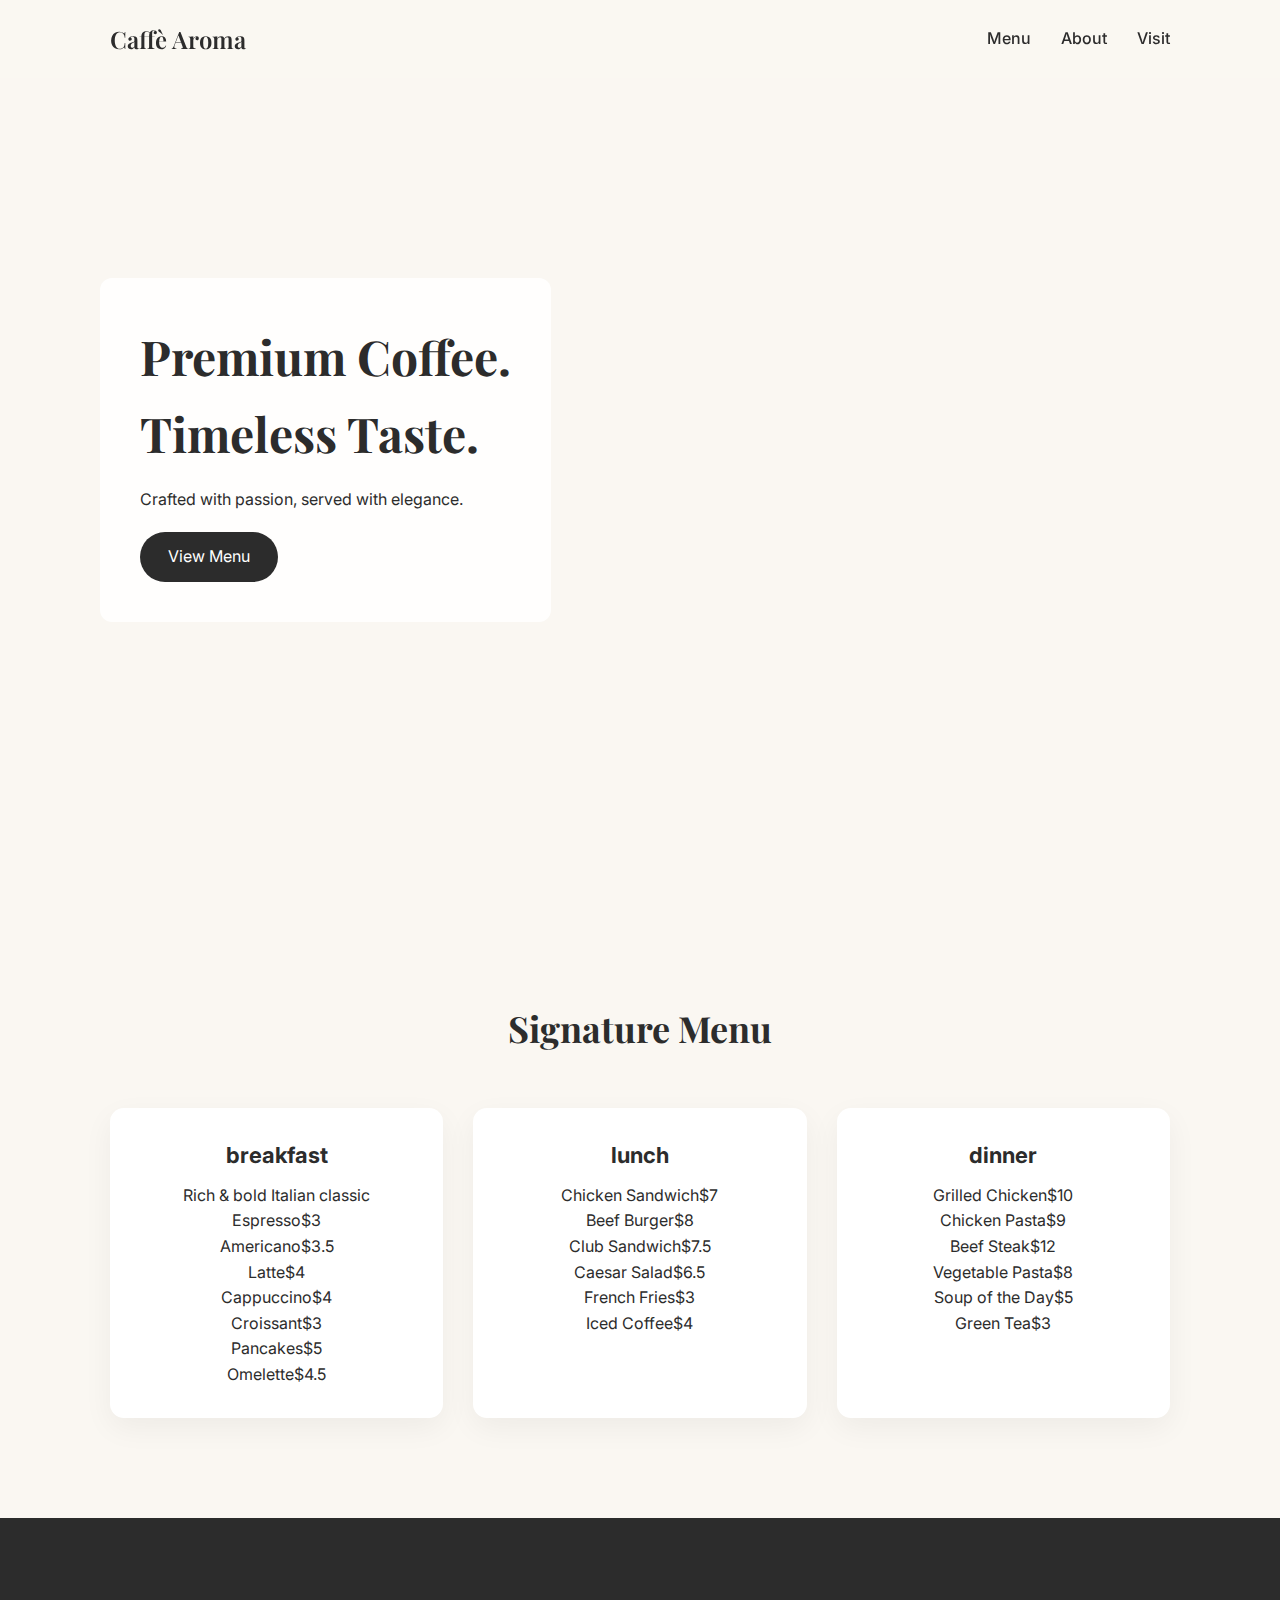
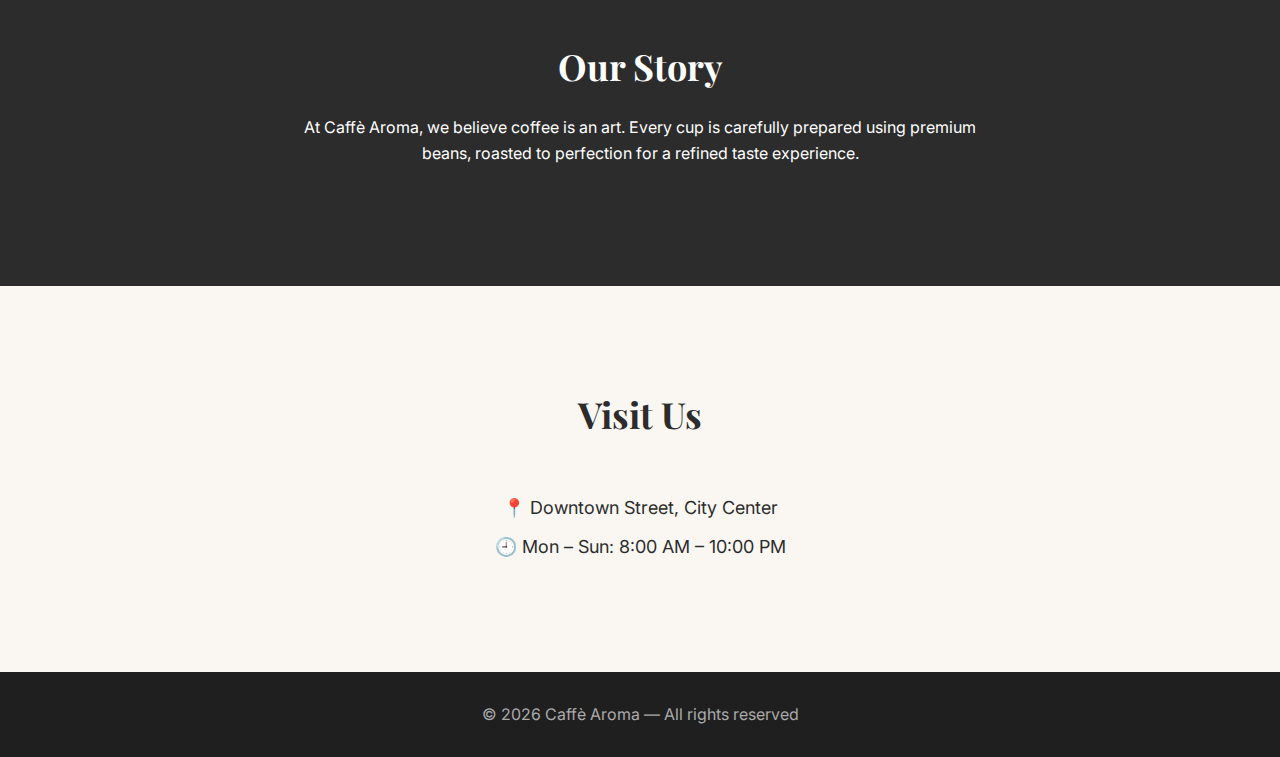
<file: desing/index.html>
<!DOCTYPE html>
<html lang="en">
<head>
    <meta charset="UTF-8">
    <title>Caffè Aroma</title>
    <meta name="viewport" content="width=device-width, initial-scale=1.0">
    <link rel="stylesheet" href="style.css">
    <link href="https://fonts.googleapis.com/css2?family=Playfair+Display:wght@400;600&family=Inter:wght@300;400;500&display=swap" rel="stylesheet">
</head>
<body>

<header class="header">
    <nav class="nav">
        <h1 class="logo">Caffè Aroma</h1>
        <ul>
            <li><a href="#menu">Menu</a></li>
            <li><a href="#about">About</a></li>
            <li><a href="#visit">Visit</a></li>
        </ul>
    </nav>
</header>

<section class="hero">
    <div class="hero-text">
        <h2>Premium Coffee.<br>Timeless Taste.</h2>
        <p>Crafted with passion, served with elegance.</p>
        <a href="#menu" class="btn">View Menu</a>
    </div>
</section>

<section id="menu" class="section">
    <h3>Signature Menu</h3>
    <div class="menu-grid">
        <div class="menu-card">
            <h4>breakfast</h4>
            <p>Rich & bold Italian classic</p>
        <div class="menu">
      <div><span>Espresso</span><span>$3</span></div>
      <div><span>Americano</span><span>$3.5</span></div>
      <div><span>Latte</span><span>$4</span></div>
      <div><span>Cappuccino</span><span>$4</span></div>
      <div><span>Croissant</span><span>$3</span></div>
      <div><span>Pancakes</span><span>$5</span></div>
      <div><span>Omelette</span><span>$4.5</span></div>
    </div>
        </div>
        <div class="menu-card">
            <h4>lunch</h4>
      <div class="menu">
      <div><span>Chicken Sandwich</span><span>$7</span></div>
      <div><span>Beef Burger</span><span>$8</span></div>
      <div><span>Club Sandwich</span><span>$7.5</span></div>
      <div><span>Caesar Salad</span><span>$6.5</span></div>
      <div><span>French Fries</span><span>$3</span></div>
      <div><span>Iced Coffee</span><span>$4</span></div>
    </div>
        </div>
        <div class="menu-card">
            <h4>dinner</h4>
      <div class="menu">
      <div><span>Grilled Chicken</span><span>$10</span></div>
      <div><span>Chicken Pasta</span><span>$9</span></div>
      <div><span>Beef Steak</span><span>$12</span></div>
      <div><span>Vegetable Pasta</span><span>$8</span></div>
      <div><span>Soup of the Day</span><span>$5</span></div>
      <div><span>Green Tea</span><span>$3</span></div>
    </div>
        </div>
    </div>
</section>

<section id="about" class="about">
    <div class="about-text">
        <h3>Our Story</h3>
        <p>
            At Caffè Aroma, we believe coffee is an art.
            Every cup is carefully prepared using premium beans,
            roasted to perfection for a refined taste experience.
        </p>
    </div>
</section>

<section id="visit" class="section visit">
    <h3>Visit Us</h3>
    <p>📍 Downtown Street, City Center</p>
    <p>🕘 Mon – Sun: 8:00 AM – 10:00 PM</p>
</section>

<footer class="footer">
    <p>© 2026 Caffè Aroma — All rights reserved</p>
</footer>

</body>
</html>
</file>
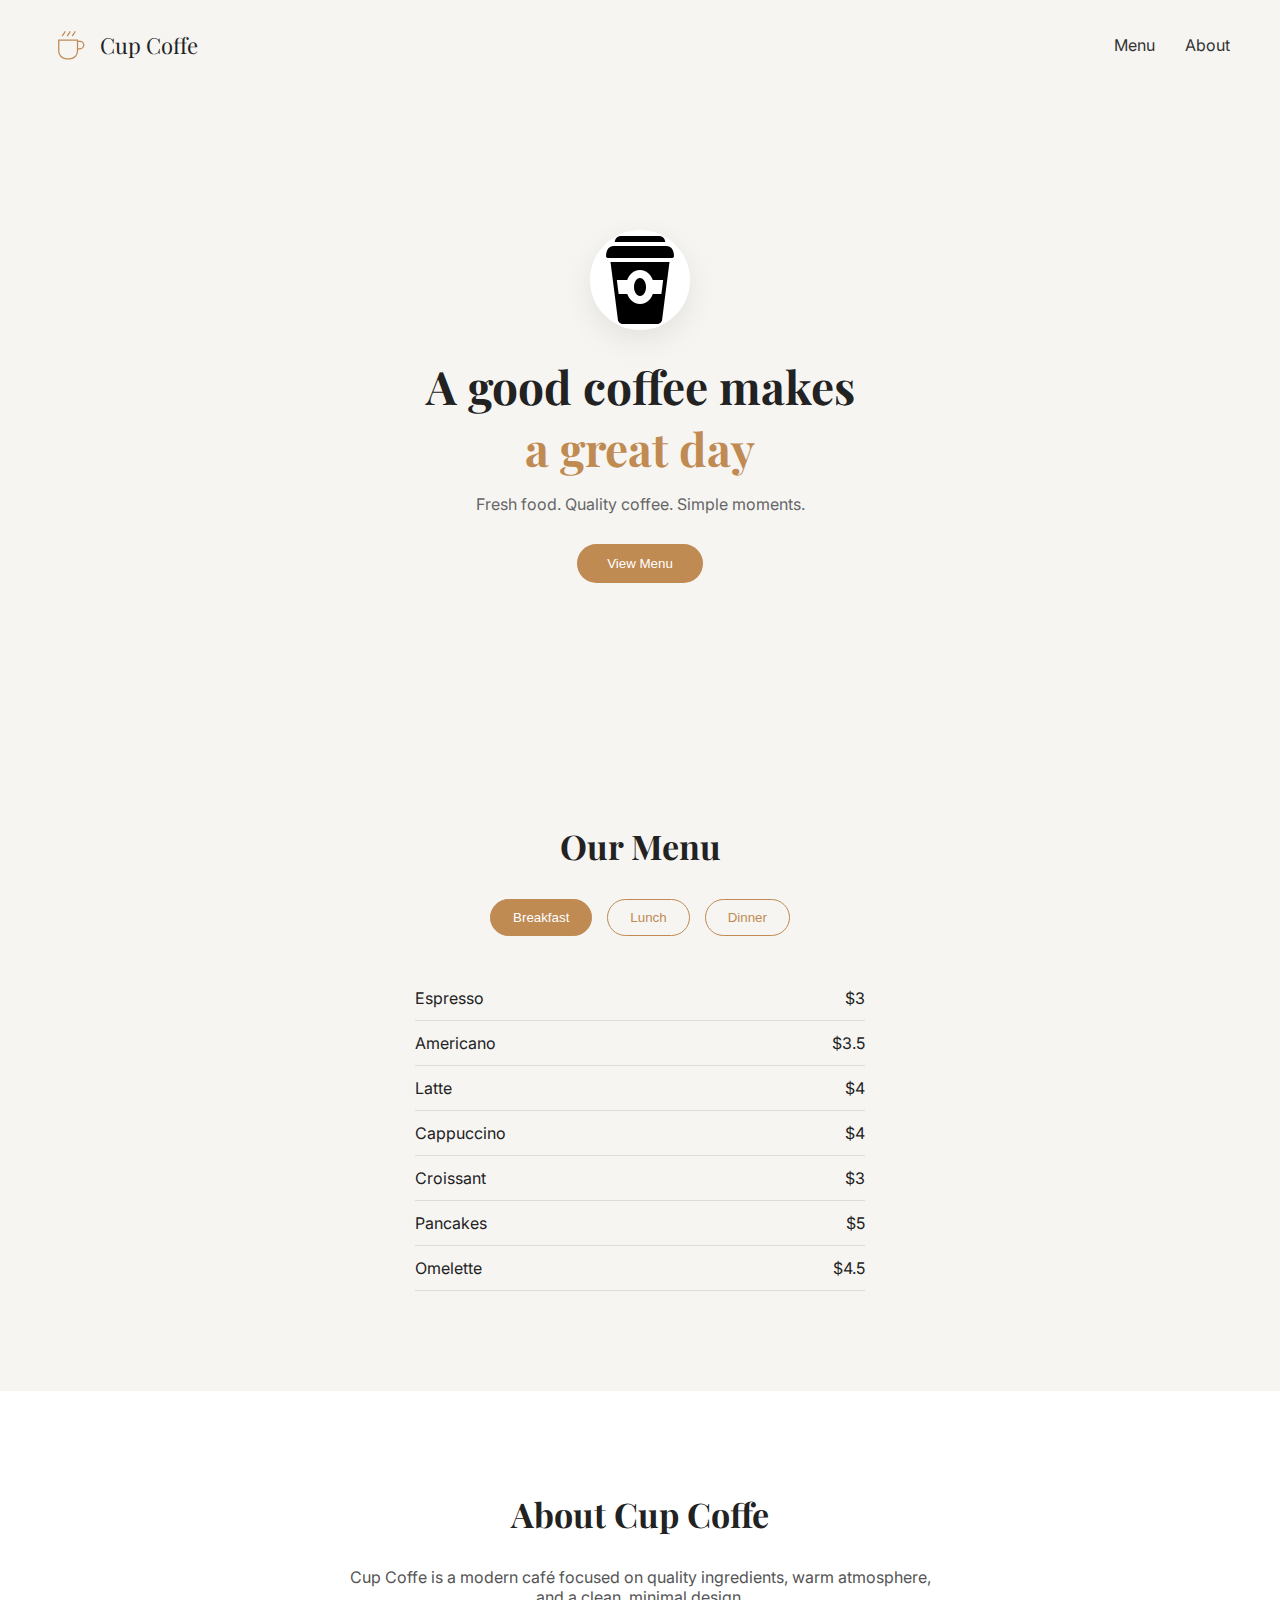
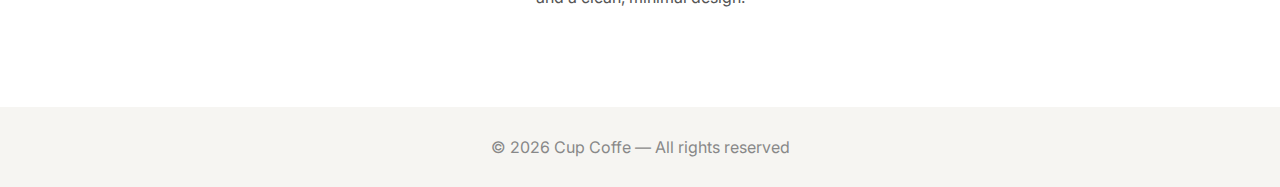
<file: desingSimple/index.html>
<!DOCTYPE html>
<html lang="en">
<head>
  <meta charset="UTF-8">
  <title>Cup Coffe</title>
  <meta name="viewport" content="width=device-width, initial-scale=1.0">
  <link rel="stylesheet" href="style.css">
  <link href="https://fonts.googleapis.com/css2?family=Playfair+Display&family=Inter&display=swap" rel="stylesheet">
</head>
<body>

<!-- NAV -->
<nav class="nav">
  <div class="logo">
    <svg width="40" height="40" viewBox="0 0 64 64" fill="none">
      <path d="M14 24h30v18a12 12 0 0 1-12 12H26a12 12 0 0 1-12-12V24z" stroke="#c08a53" stroke-width="2"/>
      <path d="M44 26h4a6 6 0 0 1 0 12h-4" stroke="#c08a53" stroke-width="2"/>
      <path d="M24 10c0 4-4 4-4 8" stroke="#c08a53" stroke-width="2"/>
      <path d="M32 10c0 4-4 4-4 8" stroke="#c08a53" stroke-width="2"/>
      <path d="M40 10c0 4-4 4-4 8" stroke="#c08a53" stroke-width="2"/>
    </svg>
    <span>Cup Coffe</span>
  </div>

  <ul>
    <li><a href="#menu">Menu</a></li>
    <li><a href="#about">About</a></li>
  </ul>
</nav>

<!-- HERO -->
<section class="hero">
  <i><img src="icons8-coffee-to-go-100.png" alt="coffee"></i>
  <h2>A good coffee makes<br><span>a great day</span></h2>
  <p>Fresh food. Quality coffee. Simple moments.</p>
  <a href="#menu"><button>View Menu</button></a>
</section>

<!-- MENU -->
<section id="menu" class="section">
  <h3>Our Menu</h3>

  <div class="menu-tabs">
    <button class="tab active" onclick="showMenu('breakfast', this)">Breakfast</button>
    <button class="tab" onclick="showMenu('lunch', this)">Lunch</button>
    <button class="tab" onclick="showMenu('dinner', this)">Dinner</button>
  </div>

  <!-- BREAKFAST -->
  <div class="menu-content active" id="breakfast">
    <div class="menu">
      <div><span>Espresso</span><span>$3</span></div>
      <div><span>Americano</span><span>$3.5</span></div>
      <div><span>Latte</span><span>$4</span></div>
      <div><span>Cappuccino</span><span>$4</span></div>
      <div><span>Croissant</span><span>$3</span></div>
      <div><span>Pancakes</span><span>$5</span></div>
      <div><span>Omelette</span><span>$4.5</span></div>
    </div>
  </div>

  <!-- LUNCH -->
  <div class="menu-content" id="lunch">
    <div class="menu">
      <div><span>Chicken Sandwich</span><span>$7</span></div>
      <div><span>Beef Burger</span><span>$8</span></div>
      <div><span>Club Sandwich</span><span>$7.5</span></div>
      <div><span>Caesar Salad</span><span>$6.5</span></div>
      <div><span>French Fries</span><span>$3</span></div>
      <div><span>Iced Coffee</span><span>$4</span></div>
    </div>
  </div>

  <!-- DINNER -->
  <div class="menu-content" id="dinner">
    <div class="menu">
      <div><span>Grilled Chicken</span><span>$10</span></div>
      <div><span>Chicken Pasta</span><span>$9</span></div>
      <div><span>Beef Steak</span><span>$12</span></div>
      <div><span>Vegetable Pasta</span><span>$8</span></div>
      <div><span>Soup of the Day</span><span>$5</span></div>
      <div><span>Green Tea</span><span>$3</span></div>
    </div>
  </div>
</section>

<!-- ABOUT -->
<section id="about" class="section light">
  <h3>About Cup Coffe</h3>
  <p>
    Cup Coffe is a modern café focused on quality ingredients,
    warm atmosphere, and a clean, minimal design.
  </p>
</section>

<!-- FOOTER -->
<footer>
  © 2026 Cup Coffe — All rights reserved
</footer>

<!-- JS -->
<script>
  function showMenu(id, btn) {
    document.querySelectorAll('.menu-content').forEach(m => m.classList.remove('active'));
    document.querySelectorAll('.tab').forEach(t => t.classList.remove('active'));
    document.getElementById(id).classList.add('active');
    btn.classList.add('active');
  }
</script>

</body>
</html>
</file>
<file: desing/style.css>
* {
    margin: 0;
    padding: 0;
    box-sizing: border-box;
}

body {
    font-family: 'Inter', sans-serif;
    background: #faf7f2;
    color: #2c2c2c;
    line-height: 1.6;
}

/* NAV */
.header {
    position: fixed;
    width: 100%;
    background: rgba(250,247,242,0.9);
    backdrop-filter: blur(8px);
    z-index: 10;
}

.nav {
    max-width: 1100px;
    margin: auto;
    padding: 20px;
    display: flex;
    justify-content: space-between;
    align-items: center;
}

.logo {
    font-family: 'Playfair Display', serif;
    font-weight: 600;
    font-size: 24px;
}

.nav ul {
    display: flex;
    gap: 30px;
    list-style: none;
}

.nav a {
    text-decoration: none;
    color: #2c2c2c;
    font-weight: 500;
}

/* HERO */
.hero {
    height: 100vh;
    background: url("https://images.unsplash.com/photo-1509042239860-f550ce710b93") center/cover no-repeat;
    display: flex;
    align-items: center;
    padding: 100px;
}

.hero-text {
    max-width: 500px;
    background: rgba(255,255,255,0.85);
    padding: 40px;
    border-radius: 12px;
}

.hero h2 {
    font-family: 'Playfair Display', serif;
    font-size: 48px;
    margin-bottom: 15px;
}

.btn {
    display: inline-block;
    margin-top: 20px;
    padding: 12px 28px;
    background: #2c2c2c;
    color: #fff;
    text-decoration: none;
    border-radius: 30px;
}

/* SECTIONS */
.section {
    max-width: 1100px;
    margin: auto;
    padding: 100px 20px;
    text-align: center;
}

.section h3 {
    font-family: 'Playfair Display', serif;
    font-size: 36px;
    margin-bottom: 50px;
}

.menu-grid {
    display: grid;
    grid-template-columns: repeat(auto-fit, minmax(250px,1fr));
    gap: 30px;
}

.menu-card {
    background: #fff;
    padding: 30px;
    border-radius: 14px;
    box-shadow: 0 10px 30px rgba(0,0,0,0.05);
}

.menu-card h4 {
    font-size: 22px;
    margin-bottom: 10px;
}

/* ABOUT */
.about {
    background: #2c2c2c;
    color: #fff;
    padding: 120px 20px;
}

.about-text {
    max-width: 700px;
    margin: auto;
    text-align: center;
}

.about h3 {
    font-family: 'Playfair Display', serif;
    font-size: 36px;
    margin-bottom: 20px;
}

/* VISIT */
.visit p {
    font-size: 18px;
    margin-bottom: 10px;
}

/* FOOTER */
.footer {
    text-align: center;
    padding: 30px;
    background: #1f1f1f;
    color: #aaa;
}

/* =========================
   MOBILE RESPONSIVE
========================= */
@media (max-width: 768px) {
    .nav ul {
        gap: 15px;
        flex-direction: column;
        background: rgba(250,247,242,0.95);
        position: fixed;
        top: 70px;
        right: -100%;
        width: 200px;
        height: calc(100% - 70px);
        padding: 20px;
        transition: 0.3s;
        border-left: 1px solid #ddd;
    }

    .nav ul.active {
        right: 0;
    }

    .hero {
        padding: 50px 20px;
    }

    .hero h2 {
        font-size: 32px;
    }

    .hero-text {
        padding: 20px;
    }

    .section {
        padding: 60px 15px;
    }

    .section h3 {
        font-size: 28px;
        margin-bottom: 30px;
    }

    .menu-card {
        padding: 20px;
    }

    .menu-card h4 {
        font-size: 20px;
    }

    .about {
        padding: 80px 15px;
    }

    .about h3 {
        font-size: 28px;
    }

    .visit p {
        font-size: 16px;
    }
}
</file>
<file: desingSimple/style.css>
* {
  margin: 0;
  padding: 0;
  box-sizing: border-box;
}

body {
  font-family: 'Inter', sans-serif;
  background: #f6f5f2;
  color: #222;
}

/* NAV */
.nav {
  display: flex;
  justify-content: space-between;
  align-items: center;
  padding: 25px 50px;
}

.logo {
  display: flex;
  align-items: center;
  gap: 10px;
  font-family: 'Playfair Display', serif;
  font-size: 22px;
}

.nav ul {
  list-style: none;
  display: flex;
  gap: 30px;
}

.nav a {
  text-decoration: none;
  color: #333;
}

/* HERO */
.hero {
  text-align: center;
  padding: 140px 20px;
}

.hero i {
  display: inline-flex;
  justify-content: center;
  align-items: center;
  width: 100px;
  height: 100px;
  margin-bottom: 25px;
  border-radius: 50%;
  background: #fff;
  box-shadow: 0 10px 30px rgba(0,0,0,0.08);
}

.hero i img {
  width: 200px;
}

.hero h2 {
  font-family: 'Playfair Display', serif;
  font-size: 46px;
}

.hero span {
  color: #c08a53;
}

.hero p {
  margin: 15px 0 30px;
  color: #666;
}

.hero button {
  padding: 12px 30px;
  border: none;
  background: #c08a53;
  color: white;
  border-radius: 30px;
  cursor: pointer;
}

/* SECTION */
.section {
  padding: 100px 20px;
  text-align: center;
}

.section h3 {
  font-family: 'Playfair Display', serif;
  font-size: 34px;
  margin-bottom: 30px;
}

/* MENU */
.menu-tabs {
  display: flex;
  justify-content: center;
  gap: 15px;
  margin-bottom: 40px;
}

.tab {
  padding: 10px 22px;
  border-radius: 25px;
  border: 1px solid #c08a53;
  background: transparent;
  color: #c08a53;
  cursor: pointer;
}

.tab.active {
  background: #c08a53;
  color: #fff;
}

.menu {
  max-width: 450px;
  margin: auto;
}

.menu div {
  display: flex;
  justify-content: space-between;
  padding: 12px 0;
  border-bottom: 1px solid #ddd;
}

.menu-content {
  display: none;
}

.menu-content.active {
  display: block;
}

/* LIGHT */
.light {
  background: #fff;
}

.section p {
  max-width: 600px;
  margin: auto;
  color: #555;
}

/* FOOTER */
footer {
  text-align: center;
  padding: 30px;
  color: #888;
}

/* MOBILE */
@media (max-width: 768px) {
  .nav {
    flex-direction: column;
    gap: 15px;
  }

  .nav ul {
    flex-direction: column;
    gap: 15px;
  }

  .hero h2 {
    font-size: 32px;
  }

  .section {
    padding: 70px 15px;
  }
}
</file>
